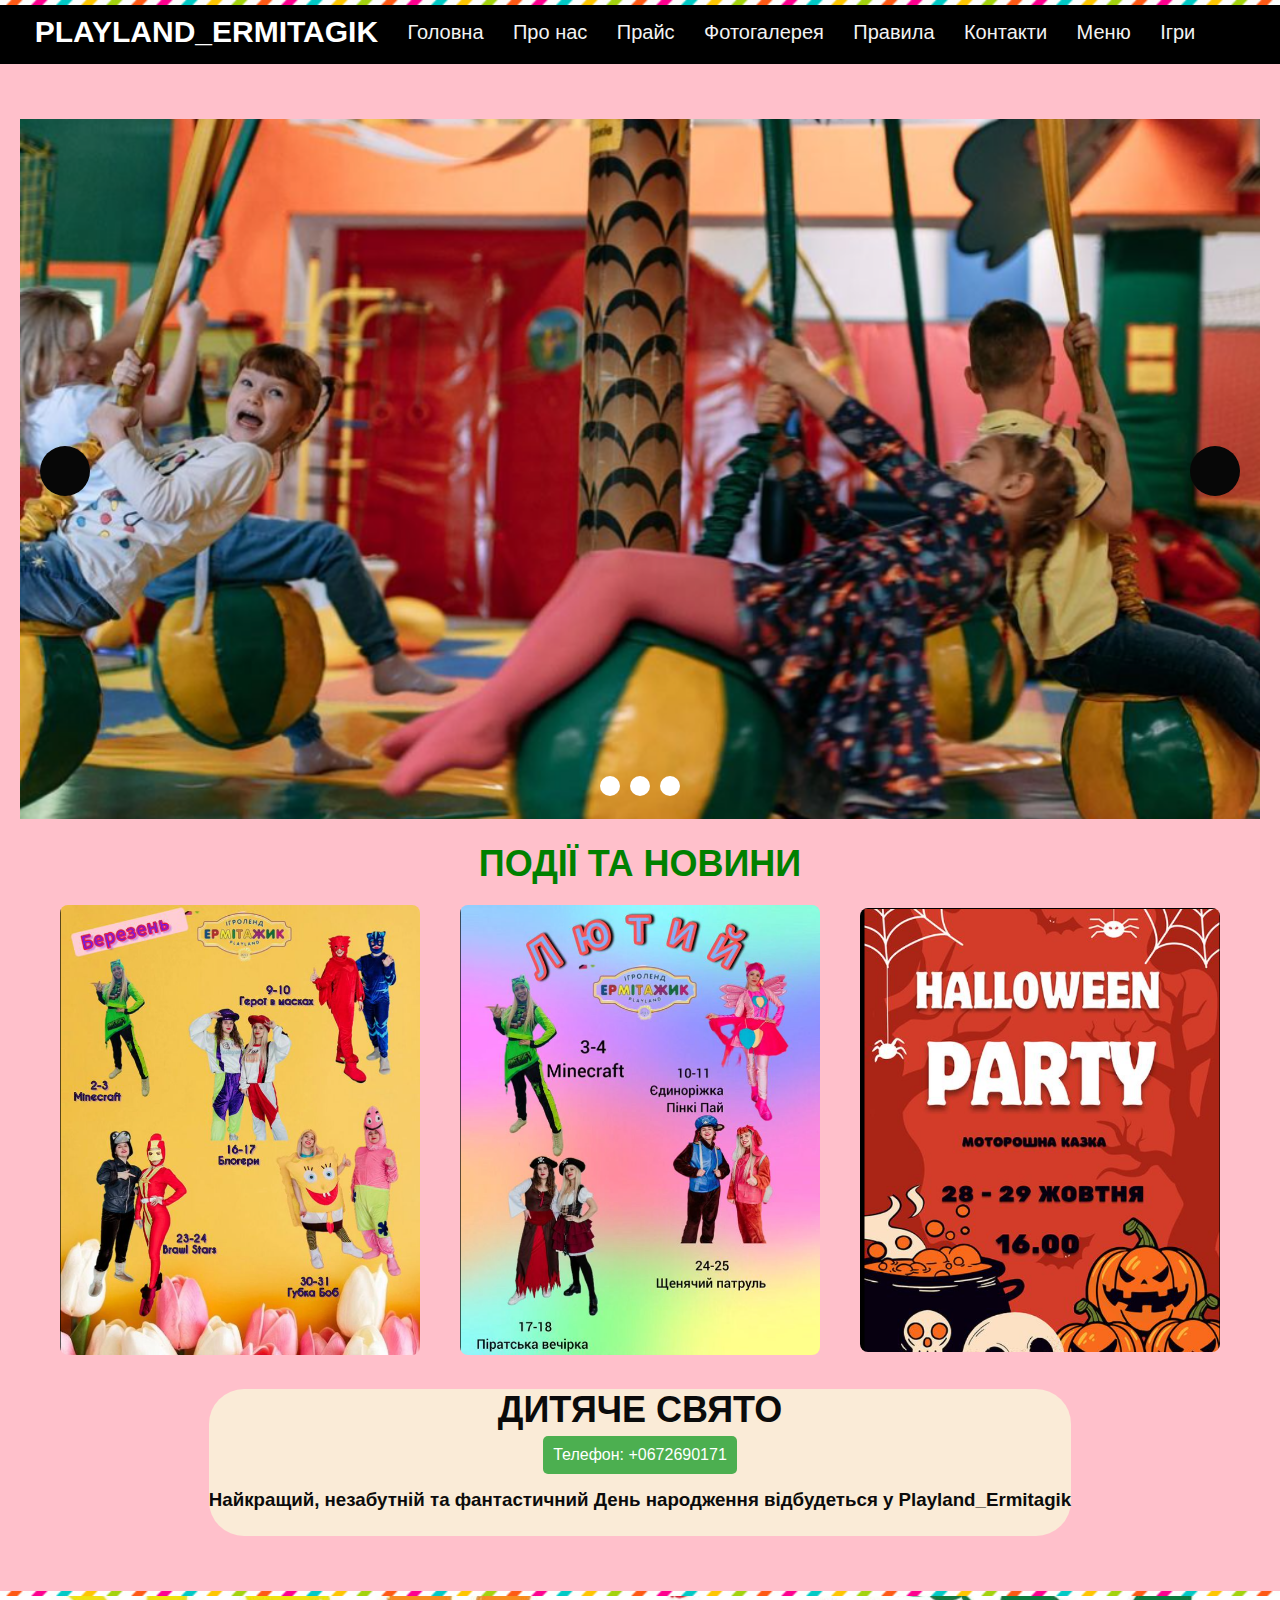
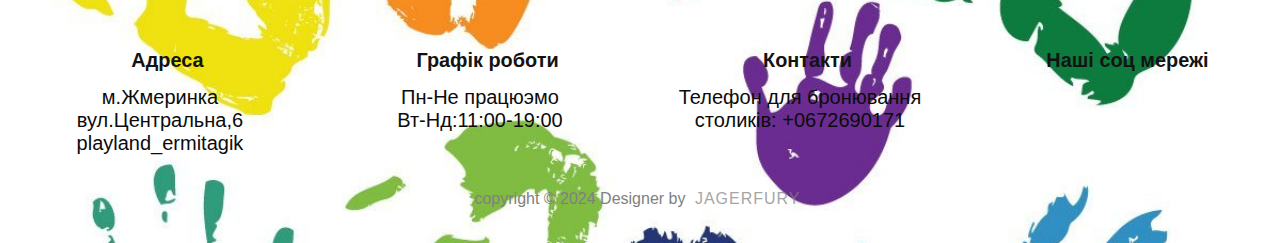
<file: index.html>
<!DOCTYPE html>
<html lang="en">

<head>
	<meta charset="UTF-8">
	<meta name="viewport" content="width=device-width, initial-scale=1.0">
	<title>Iгроленд_Ermitagik</title>
	<link rel="icon" href="jpg/icon.png">
	<script src="script.js"></script>
	<link rel="stylesheet" href="style.css">
	<link rel="stylesheet" href="https://cdnjs.cloudflare.com/ajax/libs/font-awesome/6.5.1/css/all.min.css"
		integrity="sha512-DTOQO9RWCH3ppGqcWaEA1BIZOC6xxalwEsw9c2QQeAIftl+Vegovlnee1c9QX4TctnWMn13TZye+giMm8e2LwA=="
		crossorigin="anonymous" referrerpolicy="no-referrer" />
</head>

<body>
	<header>
		<div class="header-top-bar"></div>
		<div class="all_header_menu">
			<div class="logo">
				<H1>Playland_Ermitagik</H1>
			</div>
			<div class="menu_header">
				<ul>
					<li><a href="index.html">Головна</a></li>
					<li><a href="Про нас.html">Про нас</a></li>
					<li><a href="Прайс.html">Прайс</a></li>
					<li><a href="Фотогалерея.html">Фотогалерея</a></li>
					<li><a href="Правила.html">Правила</a></li>
					<li><a href="Контакти.html">Контакти</a></li>
					<li><a href="https://ermitazh.choiceqr.com/online-menu">Меню</a></li>
					<li><a href="Game.html">Ігри</a></li>
				</ul>
			</div>
		</div>
	</header>
	<main>
		<div id="slider-container">
			<div id="viewport">
				<ul id="slidewrapper">
					<li class="slide">
						<img src="jpg/main1.png" alt="1" class="slide-img">
						<div class="slide-text">Ласкаво просимо вас до Playland_Ermitagik! <br>
							Новий день, нові враження та підкорення!
						</div>
					</li>
					<li class="slide">
						<img src="jpg/main2.png" alt="3" class="slide-img">
					</li>
					<li class="slide">
						<img src="jpg/main3.png" alt="4" class="slide-img">
					</li>
				</ul>
				<div id="prev-btn"></div>
				<div id="next-btn"></div>
				<ul id="nav-btns">
					<li class="slide-nav-btn"></li>
					<li class="slide-nav-btn"></li>
					<li class="slide-nav-btn"></li>
				</ul>
			</div>
		</div>
		<div class="news">
			<h1>Події та новини</h1>
			<div class="photo-news">
				<div class="news-block">
					<img src="jpg/n1.png" alt="Фото 1">
					</a>
				</div>
				<div class="news-block">
					<img src="jpg/n2.png" alt="Фото 2">
					</a>
				</div>
				<div class="news-block">
					<img src="jpg/n3.png" alt="Фото 3">
					</a>
				</div>
			</div>
		</div>
		<div class="happy">
			<h1>Дитяче свято</h1>
			<div class="button-container">
				<a href="tel:+1234567890" class="phone-button">Телефон: +0672690171</a>
				<h3>Найкращий, незабутній та фантастичний День народження відбудеться у Playland_Ermitagik</h3>
			</div>
	</main>
	</div>
	<footer>
		<div class="footer-top-bar"></div>
		<div class="footer-content">
			<div class="footer-section">
				<h3><i class="fa-solid fa-map-location-dot"></i>Адреса</h3>
				<p>м.Жмеринка</p>
				<p>вул.Центральна,6</p>
				<p>playland_ermitagik</p>
			</div>
			<div class="footer-section">
				<h3><i class="fa-solid fa-clock-rotate-left"></i>Графік роботи</h3>
				<p>Пн-Не працюэмо<br>Вт-Нд:11:00-19:00</p>
			</div>
			<div class="footer-section">
				<h3><i class="fa-solid fa-phone-volume"></i>Контакти </h3>
				<p>Телефон для бронювання столиків: +0672690171</p>
			</div>
			<div class="footer-section">
				<h3><i class="fa-brands fa-hubspot"></i>Наші соц мережі</h3>
				<a
					href="https://www.instagram.com/playland_ermitagik?utm_source=ig_web_button_share_sheet&igsh=ZDNlZDc0MzIxNw=="><i
						class="fa-brands fa-instagram"></i></a>
			</div>
		</div>
		<div class="footerbotom">
			<p>copyright © 2024 Designer by <span class="designer">JagerFury</span></p>
		</div>

	</footer>
	<script src="./jquery-3.7.1.min.js"></script>
	<script src="script.js"></script>
</body>

</html>
</file>
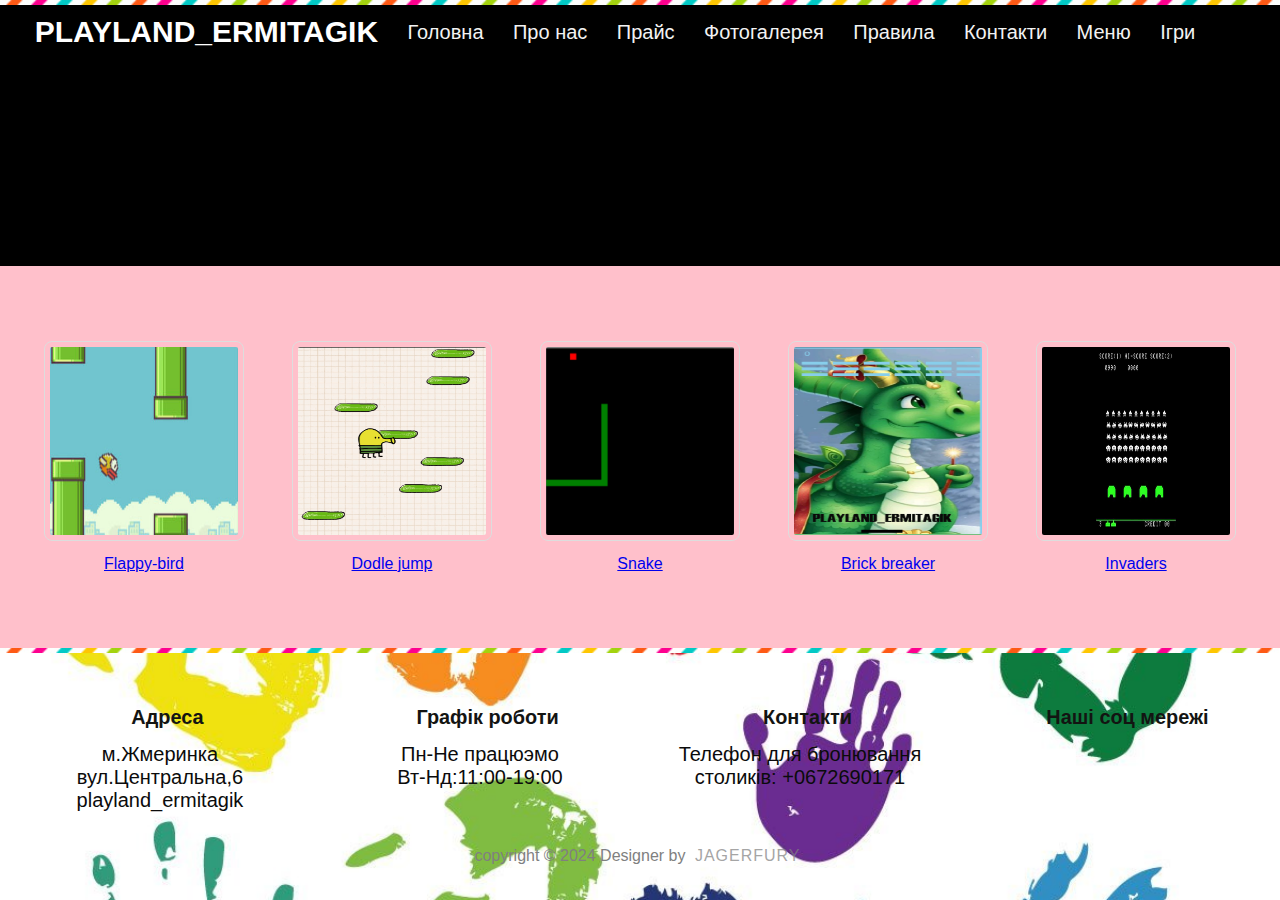
<file: Game.html>
<!DOCTYPE html>
<html lang="en">

<head>
	<meta charset="UTF-8">
	<meta name="viewport" content="width=device-width, initial-scale=1.0">
	<title>Iгроленд_Ermitagik</title>
	<link rel="icon" href="jpg/icon.png">
	<script src="script.js"></script>
	<link rel="stylesheet" href="style.css">
	<link rel="stylesheet" href="https://cdnjs.cloudflare.com/ajax/libs/font-awesome/6.5.1/css/all.min.css"
		integrity="sha512-DTOQO9RWCH3ppGqcWaEA1BIZOC6xxalwEsw9c2QQeAIftl+Vegovlnee1c9QX4TctnWMn13TZye+giMm8e2LwA=="
		crossorigin="anonymous" referrerpolicy="no-referrer" />
</head>

<body>
	<header>
		<div class="header-top-bar"></div>
		<div class="all_header_menu">
			<div class="logo">
				<H1>Playland_Ermitagik</H1>
			</div>
			<div class="menu_header">
				<ul>
					<li><a href="index.html">Головна</a></li>
					<li><a href="Про нас.html">Про нас</a></li>
					<li><a href="Прайс.html">Прайс</a></li>
					<li><a href="Фотогалерея.html">Фотогалерея</a></li>
					<li><a href="Правила.html">Правила</a></li>
					<li><a href="Контакти.html">Контакти</a></li>
					<li><a href="https://ermitazh.choiceqr.com/online-menu">Меню</a></li>
					<li><a href="Ігри.html">Ігри</a></li>
				</ul>
			</div>
		</div>
	</header>
	<main>
		<section class="game-block">
			<a href="game1.html">
				<img src="jpg/flappy.png" alt="flappy-bird">
				<p> Flappy-bird</p>
			</a>
		</section>
		<section class="game-block">
			<a href="game2.html">
				<img src="jpg/dudle.png" alt="dodle jump">
				<p> Dodle jump</p>
			</a>
		</section>
		<section class="game-block">
			<a href="game3.html">
				<img src="jpg/snake.png" alt="Snake">
				<p> Snake</p>
			</a>
		</section>
		<section class="game-block">
			<a href="game4.html">
				<img src="jpg/game4.png" alt="brick breaker">
				<p> Brick breaker</p>
			</a>
		</section>
		<section class="game-block">
			<a href="game5.html">
				<img src="jpg/game5.jpg" alt="Гра 5">
				<p>Invaders</p>
			</a>
		</section>
	</main>
	<footer>
		<div class="footer-top-bar"></div>
		<div class="footer-content">
			<div class="footer-section">
				<h3><i class="fa-solid fa-map-location-dot"></i>Адреса</h3>
				<p>м.Жмеринка</p>
				<p>вул.Центральна,6</p>
				<p>playland_ermitagik</p>
			</div>
			<div class="footer-section">
				<h3><i class="fa-solid fa-clock-rotate-left"></i>Графік роботи</h3>
				<p>Пн-Не працюэмо<br>Вт-Нд:11:00-19:00</p>
			</div>
			<div class="footer-section">
				<h3><i class="fa-solid fa-phone-volume"></i>Контакти </h3>
				<p>Телефон для бронювання столиків: +0672690171</p>
			</div>
			<div class="footer-section">
				<h3><i class="fa-brands fa-hubspot"></i>Наші соц мережі</h3>
				<a
					href="https://www.instagram.com/playland_ermitagik?utm_source=ig_web_button_share_sheet&igsh=ZDNlZDc0MzIxNw=="><i
						class="fa-brands fa-instagram"></i></a>
			</div>
		</div>
		<div class="footerbotom">
			<p>copyright © 2024 Designer by <span class="designer">JagerFury</span></p>
		</div>

	</footer>

	<script src="./jquery-3.7.1.min.js"></script>
	<script src="script.js"></script>

</body>

</html>
</file>
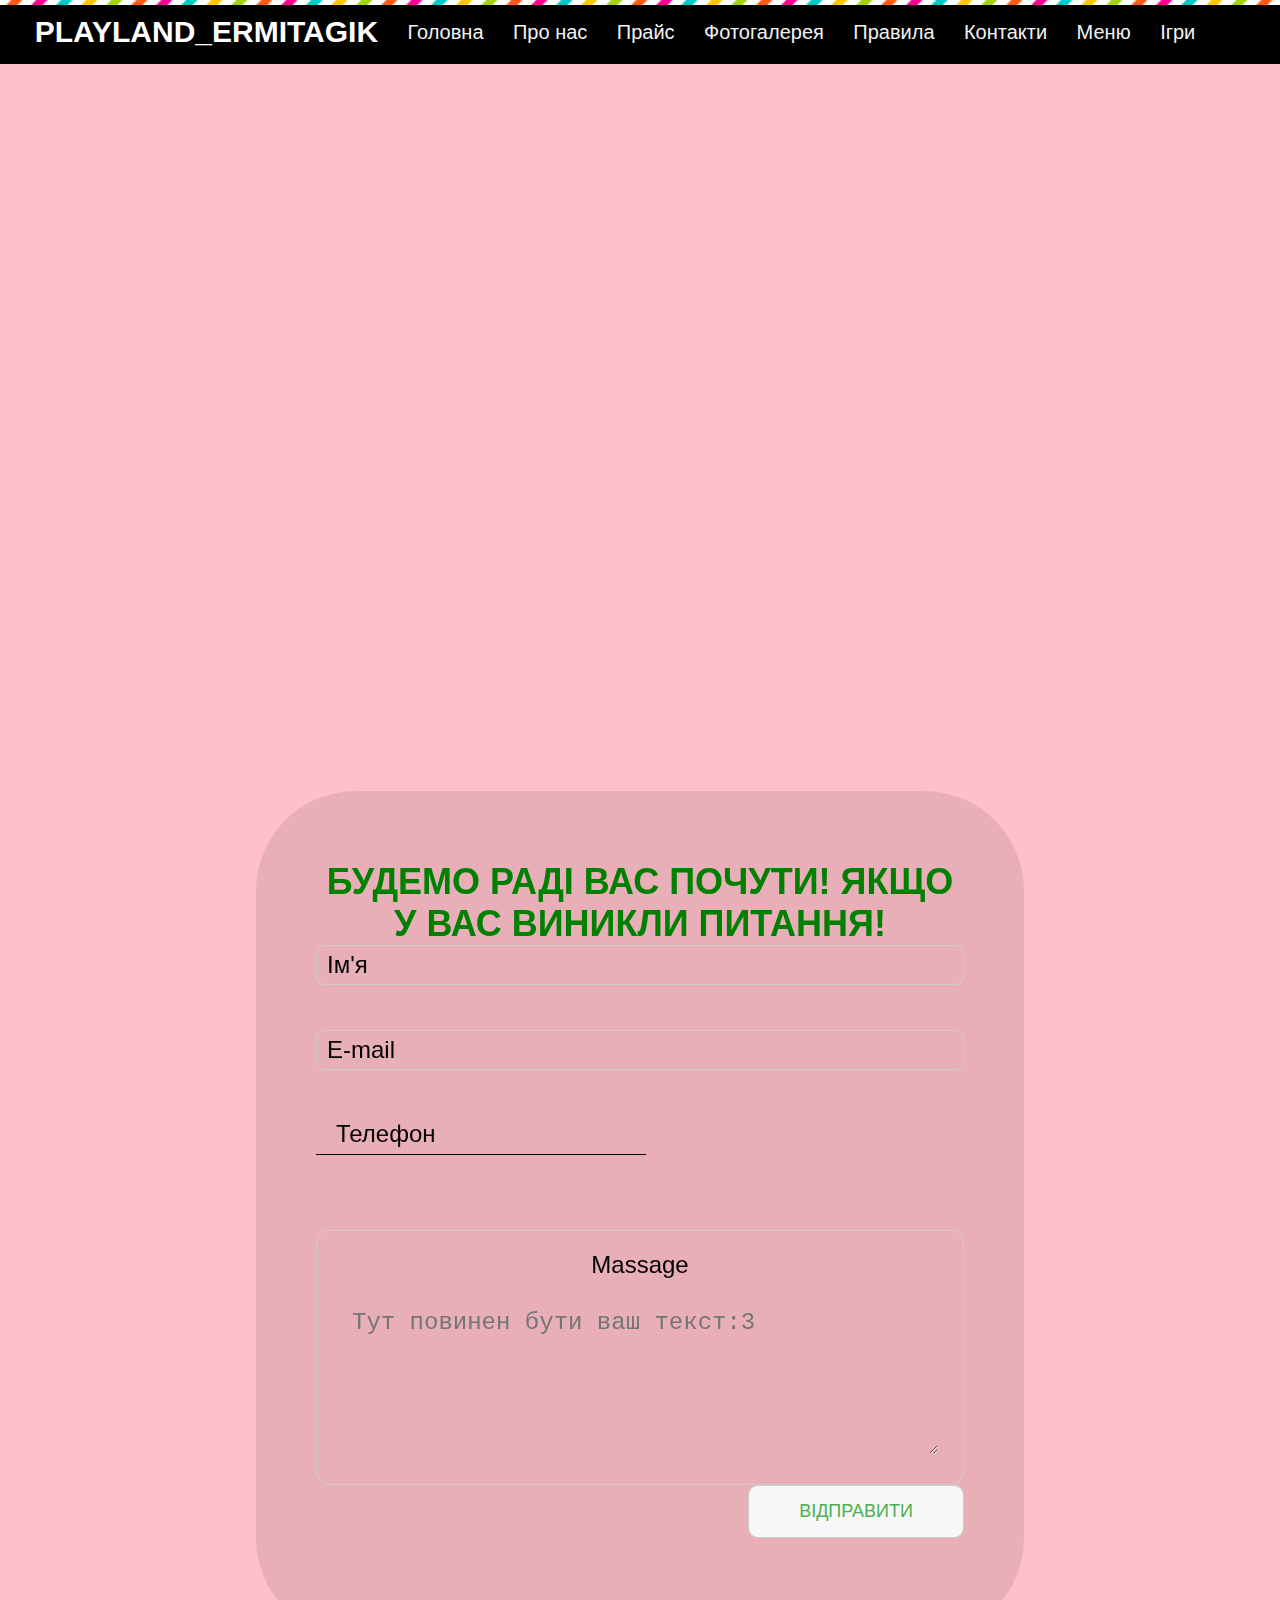
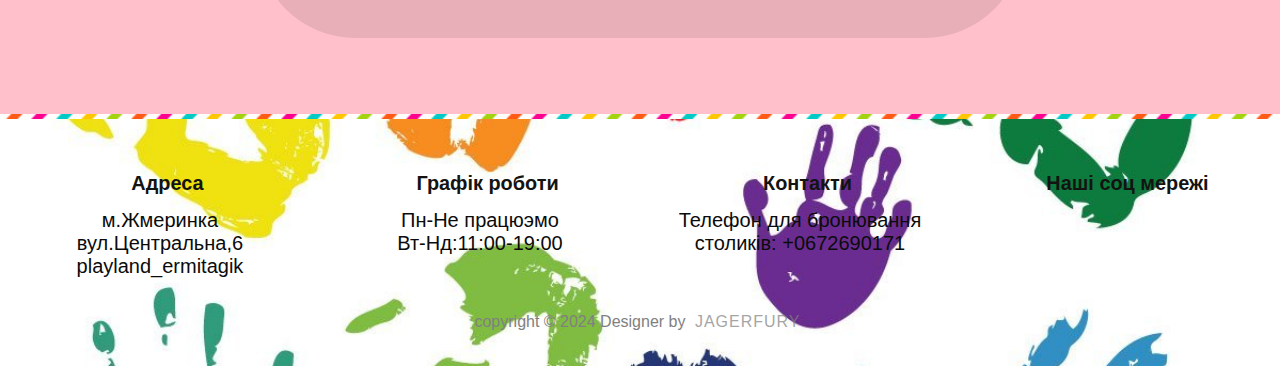
<file: Контакти.html>
<!DOCTYPE html>
<html lang="en">
<head>
	<meta charset="UTF-8">
	<meta name="viewport" content="width=device-width, initial-scale=1.0">
	<title>Iгроленд_Ermitagik</title>
	<link rel="icon" href="jpg/icon.png">
	<script src="script.js"></script>
	<link rel="stylesheet" href="style.css">
	<link rel="stylesheet" href="https://cdnjs.cloudflare.com/ajax/libs/font-awesome/6.5.1/css/all.min.css" integrity="sha512-DTOQO9RWCH3ppGqcWaEA1BIZOC6xxalwEsw9c2QQeAIftl+Vegovlnee1c9QX4TctnWMn13TZye+giMm8e2LwA==" crossorigin="anonymous" referrerpolicy="no-referrer" />
</head>
<body>
	<header>
		<div class="header-top-bar"></div>
		<div class="all_header_menu">
			<div class="logo">
				<H1>Playland_Ermitagik</H1>
			</div>
			<div class="menu_header">
				<ul>
					<li><a href="index.html">Головна</a></li>
					<li><a href="Про нас.html">Про нас</a></li>
					<li><a href="Прайс.html">Прайс</a></li>
					<li><a href="Фотогалерея.html">Фотогалерея</a></li>
					<li><a href="Правила.html">Правила</a></li>
					<li><a href="Контакти.html">Контакти</a></li>
					<li><a href="https://ermitazh.choiceqr.com/online-menu">Меню</a></li>
					<li><a href="Ігри.html">Ігри</a></li>
				</ul>
			</div>
		</div>
	</header>
	<main class="contact"></main>
	<div class="maps">
	<iframe src="https://www.google.com/maps/embed?pb=!1m18!1m12!1m3!1d1307.835729565679!2d28.11432387118866!3d49.03585534303168!2m3!1f0!2f0!3f0!3m2!1i1024!2i768!4f13.1!3m3!1m2!1s0x4732a29767255a65%3A0x9e08a7fba3811fbe!2z0JrQvtC90YbQtdGA0YIg0YXQvtC70Lsg0JXRgNC80ZbRgtCw0LY!5e0!3m2!1suk!2sua!4v1709863563539!5m2!1suk!2sua" width="600" height="450" style="border:0;" allowfullscreen="" loading="lazy" referrerpolicy="no-referrer-when-downgrade"></iframe>
	</div>
	<div class="container_cont">
		<div class="form">
			<h1>Будемо раді вас почути! Якщо у вас виникли питання!</h1>
				<div class="data_block">
					<input type="text" class="name" placeholder="Ім'я">
					<input type="text" class="mail" placeholder="E-mail">
					<input type="text" class="phome" placeholder="Телефон">
				</div>
				<div class="text_area">
					<p class="massage">Massage</p>
					<textarea rows="5" placeholder="Тут повинен бути ваш текст:3"></textarea>
				</div>
				<div class="send">
					<button>Відправити</button>
				</div>
		</div>
	</div>
</main>
	<footer>
		<div class="footer-top-bar"></div>
		<div class="footer-content">
			<div class="footer-section">
				<h3><i class="fa-solid fa-map-location-dot"></i>Адреса</h3>
				<p>м.Жмеринка</p>
				<p>вул.Центральна,6</p>
				<p>playland_ermitagik</p>
			</div>
			<div class="footer-section">
				<h3><i class="fa-solid fa-clock-rotate-left"></i>Графік роботи</h3>
				<p>Пн-Не працюэмо<br>Вт-Нд:11:00-19:00</p>
			</div>
			<div class="footer-section">
				<h3><i class="fa-solid fa-phone-volume"></i>Контакти </h3>
				<p>Телефон для бронювання столиків: +0672690171</p>
			</div>
			<div class="footer-section">
				<h3><i class="fa-brands fa-hubspot"></i>Наші соц мережі</h3>
							<a href="https://www.instagram.com/playland_ermitagik?utm_source=ig_web_button_share_sheet&igsh=ZDNlZDc0MzIxNw=="><i class="fa-brands fa-instagram"></i></a>
			</div>
		</div>
		<div class="footerbotom">
			<p>copyright © 2024 Designer by <span class="designer" >JagerFury</span></p>
		</div>

	</footer>
</body>
</html>
</file>
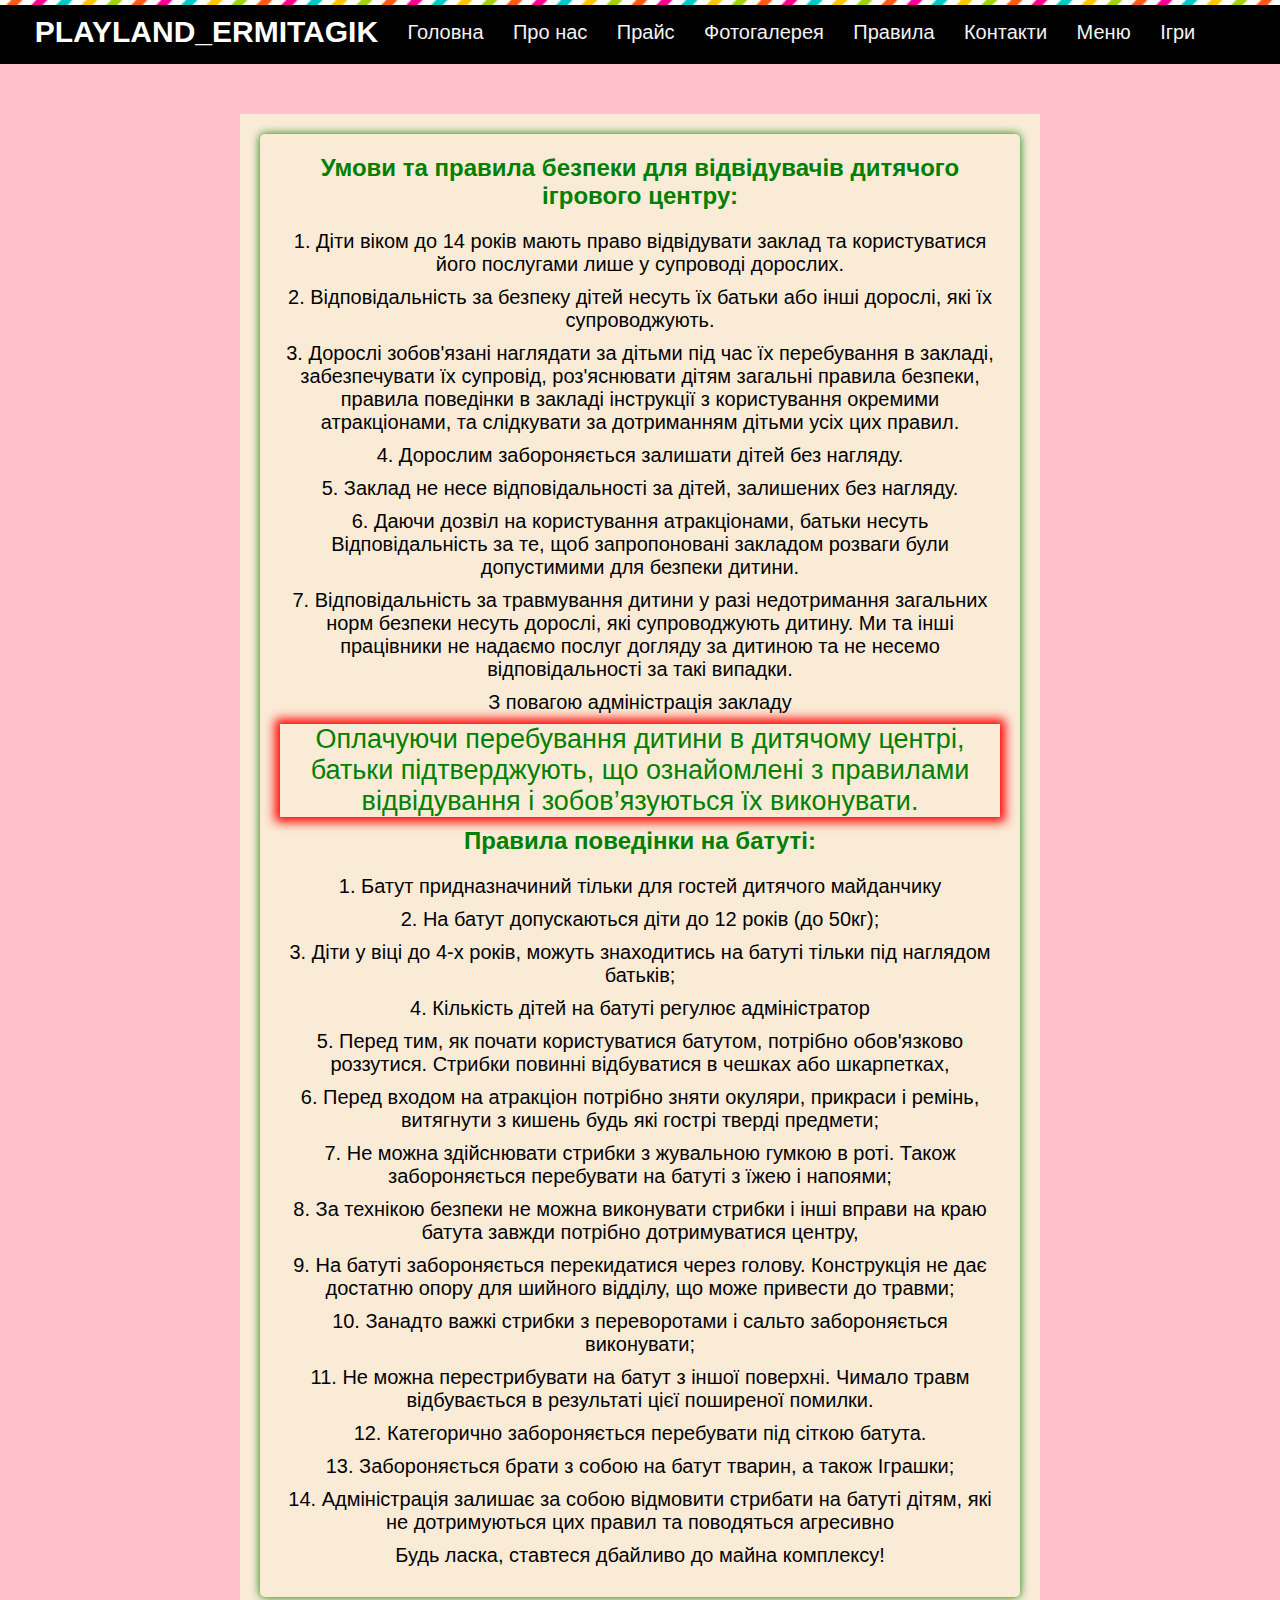
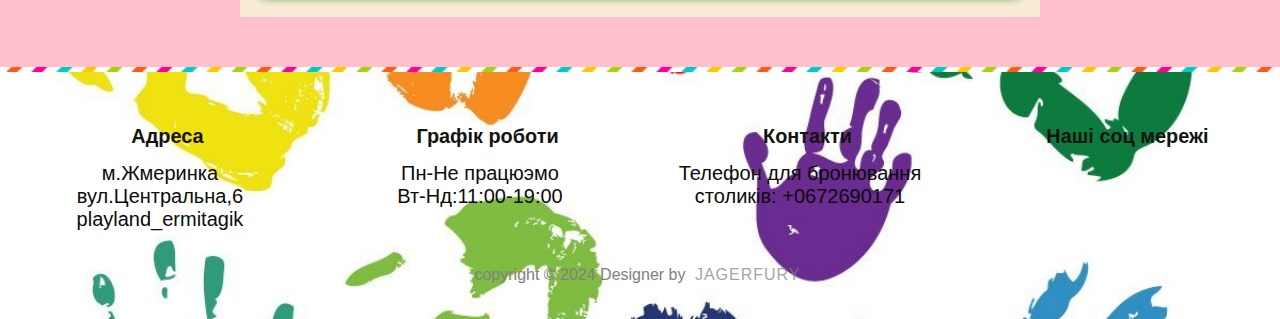
<file: Правила.html>
<!DOCTYPE html>
<html lang="en">
<head>
	<meta charset="UTF-8">
	<meta name="viewport" content="width=device-width, initial-scale=1.0">
	<title>Iгроленд_Ermitagik</title>
	<link rel="icon" href="jpg/icon.png">
	<script src="script.js"></script>
	<link rel="stylesheet" href="style.css">
	<link rel="stylesheet" href="https://cdnjs.cloudflare.com/ajax/libs/font-awesome/6.5.1/css/all.min.css" integrity="sha512-DTOQO9RWCH3ppGqcWaEA1BIZOC6xxalwEsw9c2QQeAIftl+Vegovlnee1c9QX4TctnWMn13TZye+giMm8e2LwA==" crossorigin="anonymous" referrerpolicy="no-referrer" />
</head>
<body>
	<header>
		<div class="header-top-bar"></div>
		<div class="all_header_menu">
			<div class="logo">
				<H1>Playland_Ermitagik</H1>
			</div>
			<div class="menu_header">
				<ul>
					<li><a href="index.html">Головна</a></li>
					<li><a href="Про нас.html">Про нас</a></li>
					<li><a href="Прайс.html">Прайс</a></li>
					<li><a href="Фотогалерея.html">Фотогалерея</a></li>
					<li><a href="Правила.html">Правила</a></li>
					<li><a href="Контакти.html">Контакти</a></li>
					<li><a href="https://ermitazh.choiceqr.com/online-menu">Меню</a></li>
					<li><a href="Ігри.html">Ігри</a></li>
				</ul>
			</div>
		</div>
	</header>
	<main class="rules">
		<div class="rules-container">
			<h2>Умови та правила безпеки для відвідувачів дитячого ігрового центру:</h2>
			<ul>1. Діти віком до 14 років мають право відвідувати заклад та користуватися його послугами лише у супроводі дорослих.</ul>
			<ul>2. Відповідальність за безпеку дітей несуть їх батьки або інші дорослі, які їх супроводжують.
			</ul>
			<ul>3. Дорослі зобов'язані наглядати за дітьми під час їх перебування в закладі, забезпечувати їх супровід, роз'яснювати дітям загальні правила безпеки, правила поведінки в закладі інструкції з користування окремими атракціонами, та слідкувати за дотриманням дітьми усіх цих правил.
			</ul>
			<ul>4. Дорослим забороняється залишати дітей без нагляду.
			</ul>
			<ul>5. Заклад не несе відповідальності за дітей, залишених без нагляду.
			</ul>
			<ul>6. Даючи дозвіл на користування атракціонами, батьки несуть Відповідальність за те, щоб запропоновані закладом розваги були допустимими для безпеки дитини.
			</ul>
			<ul>7. Відповідальність за травмування дитини у разі недотримання загальних норм безпеки несуть дорослі, які супроводжують дитину. Ми та інші працівники не надаємо послуг догляду за дитиною та не несемо відповідальності за такі випадки.
			</ul>
			<ul>З повагою адміністрація закладу</ul>
			<p>Оплачуючи перебування дитини в дитячому центрі, батьки підтверджують, що ознайомлені з правилами відвідування і зобов’язуються їх виконувати.</p>
			<h2>Правила поведінки на батуті:</h2>
			<ul>1. Батут придназначиний тільки для гостей дитячого майданчику</ul>
			<ul>2. На батут допускаються діти до 12 років (до 50кг);
			</ul>
			<ul>3. Діти у віці до 4-х років, можуть знаходитись на батуті тільки під наглядом батьків;
			</ul>
			<ul>4. Кількість дітей на батуті регулює адміністратор
			</ul>
			<ul>5. Перед тим, як почати користуватися батутом, потрібно обов'язково роззутися. Стрибки повинні відбуватися в чешках або шкарпетках,
			</ul>
			<ul>6. Перед входом на атракціон потрібно зняти окуляри, прикраси і ремінь, витягнути з кишень будь які гострі тверді предмети;
			</ul>
			<ul>7. Не можна здійснювати стрибки з жувальною гумкою в роті. Також забороняється перебувати на батуті з їжею і напоями;
			</ul>
			<ul>8. За технікою безпеки не можна виконувати стрибки і інші вправи на краю батута завжди потрібно дотримуватися центру,
			</ul>
			<ul>9. На батуті забороняється перекидатися через голову. Конструкція не дає достатню опору для шийного відділу, що може привести до травми;</ul>
			<ul>10. Занадто важкі стрибки з переворотами і сальто забороняється виконувати;
			</ul>
			<ul>11. Не можна перестрибувати на батут з іншої поверхні. Чимало травм відбувається в результаті цієї поширеної помилки.</ul>
			<ul>12. Категорично забороняється перебувати під сіткою батута.
			</ul>
			<ul>13. Забороняється брати з собою на батут тварин, а також Іграшки;</ul>
			<ul>14. Адміністрація залишає за собою відмовити стрибати на батуті дітям, які не дотримуються цих правил та поводяться агресивно
			</ul>
			<ul>Будь ласка, ставтеся дбайливо до майна комплексу!</ul>
		</div>
	</main>
	<footer>
		<div class="footer-top-bar"></div>
		<div class="footer-content">
			<div class="footer-section">
				<h3><i class="fa-solid fa-map-location-dot"></i>Адреса</h3>
				<p>м.Жмеринка</p>
				<p>вул.Центральна,6</p>
				<p>playland_ermitagik</p>
			</div>
			<div class="footer-section">
				<h3><i class="fa-solid fa-clock-rotate-left"></i>Графік роботи</h3>
				<p>Пн-Не працюэмо<br>Вт-Нд:11:00-19:00</p>
			</div>
			<div class="footer-section">
				<h3><i class="fa-solid fa-phone-volume"></i>Контакти </h3>
				<p>Телефон для бронювання столиків: +0672690171</p>
			</div>
			<div class="footer-section">
				<h3><i class="fa-brands fa-hubspot"></i>Наші соц мережі</h3>
							<a href="https://www.instagram.com/playland_ermitagik?utm_source=ig_web_button_share_sheet&igsh=ZDNlZDc0MzIxNw=="><i class="fa-brands fa-instagram"></i></a>
			</div>
		</div>
		<div class="footerbotom">
			<p>copyright © 2024 Designer by <span class="designer" >JagerFury</span></p>
		</div>

	</footer>
</body>
</html>
</file>
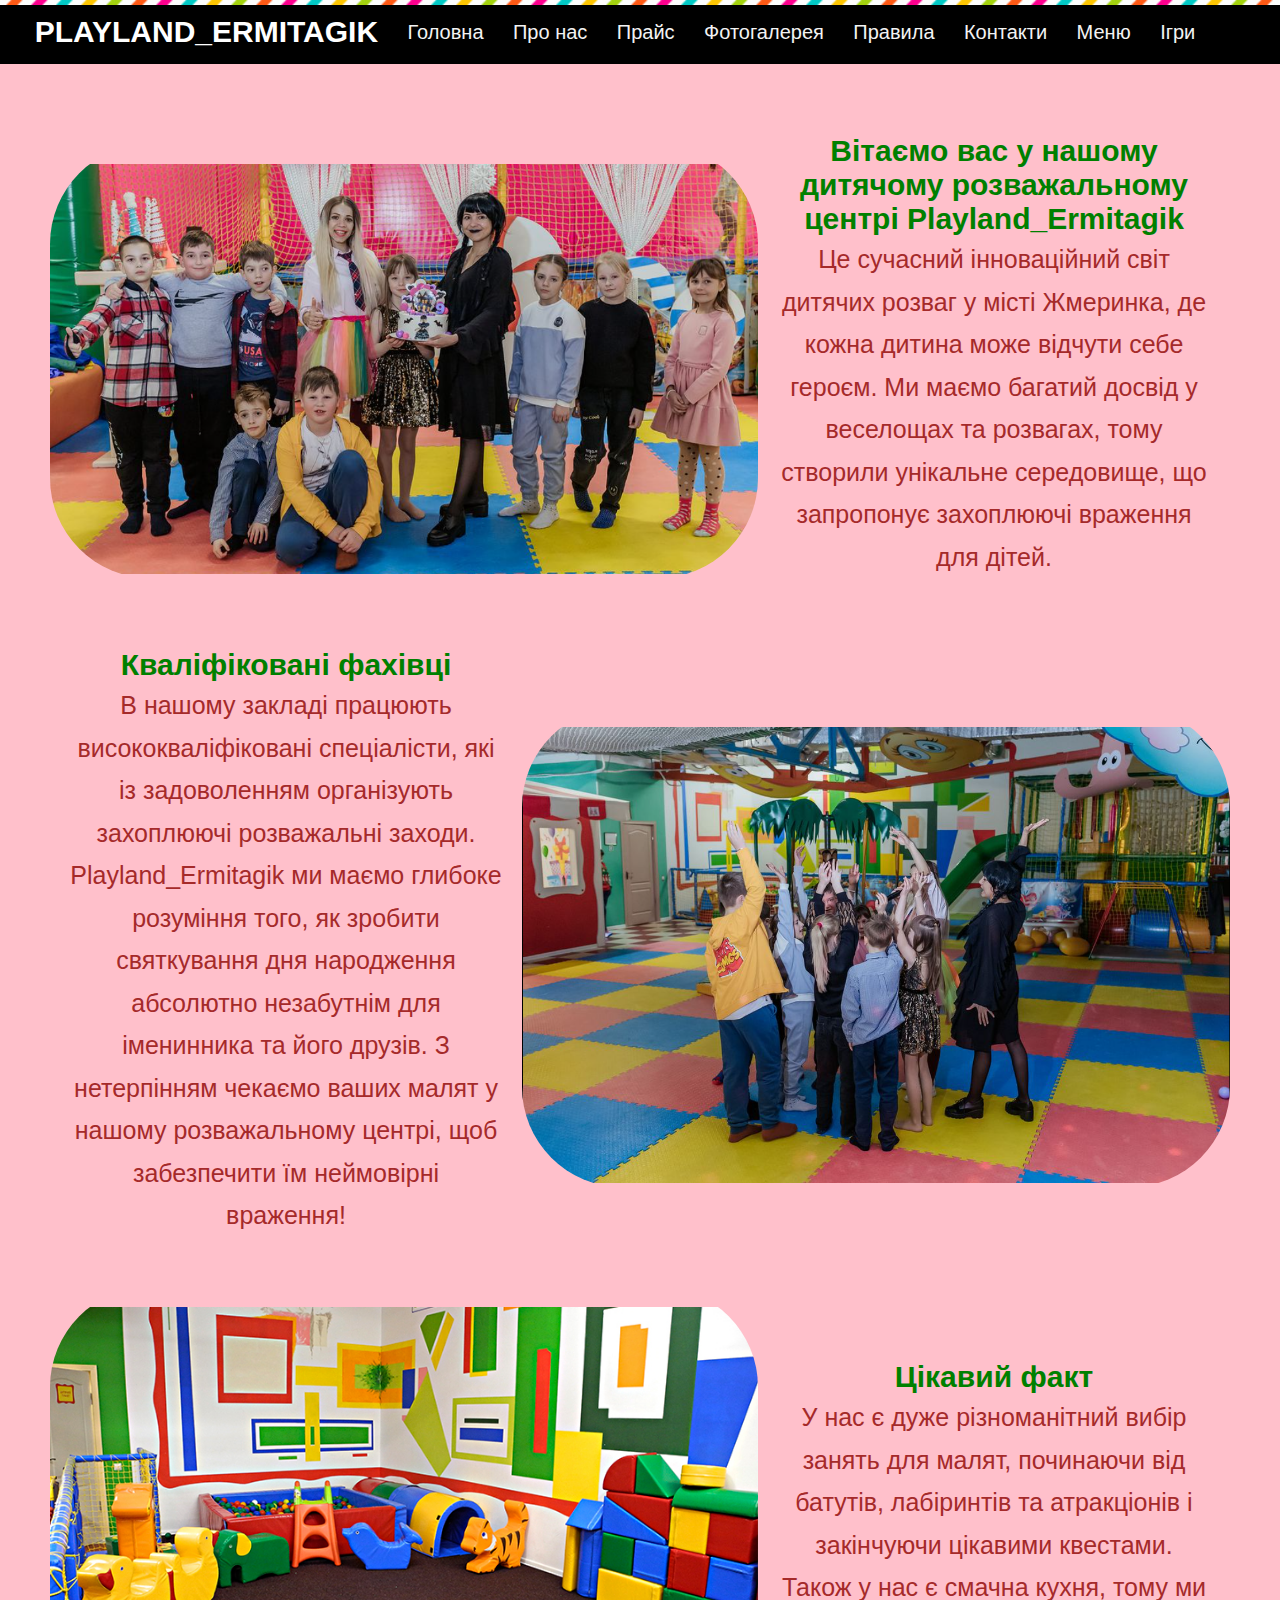
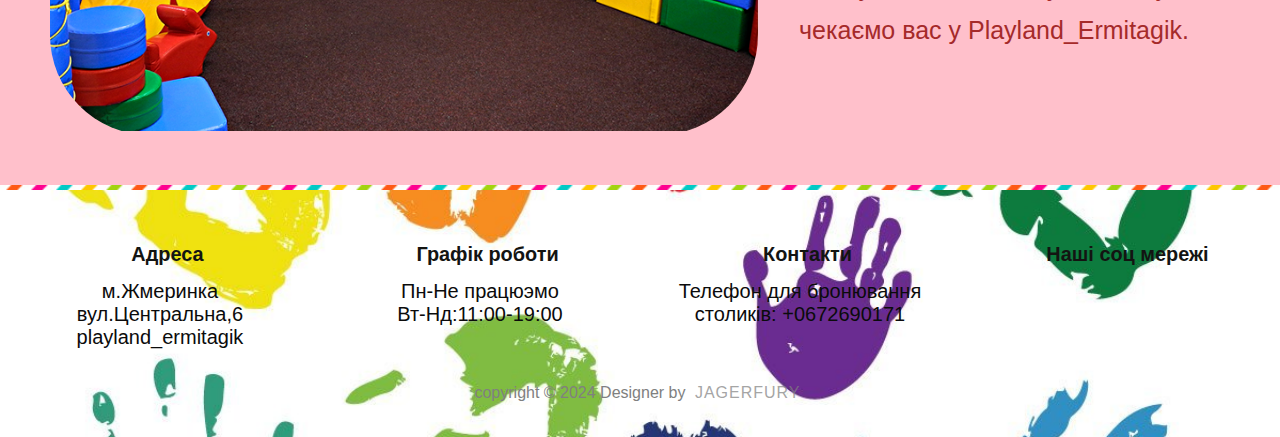
<file: Про нас.html>
<!DOCTYPE html>
<html lang="en">
<head>
    <meta charset="UTF-8">
    <meta name="viewport" content="width=device-width, initial-scale=1.0">
    <title>Про нас - Playland_Ermitagik</title>
		<link rel="icon" href="jpg/icon.png">
    <link rel="stylesheet" href="style.css">
    <link rel="stylesheet" href="https://cdnjs.cloudflare.com/ajax/libs/font-awesome/6.5.1/css/all.min.css" integrity="sha512-DTOQO9RWCH3ppGqcWaEA1BIZOC6xxalwEsw9c2QQeAIftl+Vegovlnee1c9QX4TctnWMn13TZye+giMm8e2LwA==" crossorigin="anonymous" referrerpolicy="no-referrer" />
	</head>
<body>
	<header>
		<div class="header-top-bar"></div>
		<div class="all_header_menu">
			<div class="logo">
				<H1>Playland_Ermitagik</H1>
			</div>
			<div class="menu_header">
				<ul>
					<li><a href="index.html">Головна</a></li>
					<li><a href="Про нас.html">Про нас</a></li>
					<li><a href="Прайс.html">Прайс</a></li>
					<li><a href="Фотогалерея.html">Фотогалерея</a></li>
					<li><a href="Правила.html">Правила</a></li>
					<li><a href="Контакти.html">Контакти</a></li>
					<li><a href="https://ermitazh.choiceqr.com/online-menu">Меню</a></li>
					<li><a href="Ігри.html">Ігри</a></li>
				</ul>
			</div>
		</div>
	</header>
	<main class="main_about">
    <div class="container">
        <div class="photo_about">
            <img src="jpg/about1.jpg" alt="Photo 1">
        </div>
        <div class="text">
            <h2>Вітаємо вас у нашому дитячому розважальному центрі Playland_Ermitagik</h2>
            <p>Це сучасний інноваційний світ дитячих розваг у місті Жмеринка, де кожна дитина може відчути себе героєм.
                Ми маємо багатий досвід у веселощах та розвагах, тому створили унікальне середовище, що запропонує захоплюючі
                враження для дітей.
            </p>
        </div>
    </div>

    <div class="container">
        <div class="text">
            <h2>Кваліфіковані фахівці</h2>
            <p>В нашому закладі працюють висококваліфіковані спеціалісти, які із задоволенням організують захоплюючі
                розважальні заходи. Playland_Ermitagik ми маємо глибоке розуміння того, як зробити святкування
                дня народження абсолютно незабутнім для іменинника та його друзів.
                З нетерпінням чекаємо ваших малят у нашому розважальному центрі, щоб забезпечити їм неймовірні враження!
            </p>
        </div>
        <div class="photo_about">
            <img src="jpg/about3.jpg" alt="Photo 2">
        </div>
    </div>

    <div class="container">
        <div class="photo_about">
            <img src="jpg/about2.jpg" alt="Photo 3">
        </div>
        <div class="text">
            <h2>Цікавий факт</h2>
            <p>У нас є дуже різноманітний вибір занять для малят, починаючи від батутів, лабіринтів та атракціонів
                і закінчуючи цікавими квестами. Також у нас є смачна кухня, тому ми чекаємо вас у Playland_Ermitagik.
            </p>
        </div>
    </div>
</main>

	<footer>
		<div class="footer-top-bar"></div>
		<div class="footer-content">
			<div class="footer-section">
				<h3><i class="fa-solid fa-map-location-dot"></i>Адреса</h3>
				<p>м.Жмеринка</p>
				<p>вул.Центральна,6</p>
				<p>playland_ermitagik</p>
			</div>
			<div class="footer-section">
				<h3><i class="fa-solid fa-clock-rotate-left"></i>Графік роботи</h3>
				<p>Пн-Не працюэмо<br>Вт-Нд:11:00-19:00</p>
			</div>
			<div class="footer-section">
				<h3><i class="fa-solid fa-phone-volume"></i>Контакти </h3>
				<p>Телефон для бронювання столиків: +0672690171</p>
			</div>
			<div class="footer-section">
				<h3><i class="fa-brands fa-hubspot"></i>Наші соц мережі</h3>
							<a href="https://www.instagram.com/playland_ermitagik?utm_source=ig_web_button_share_sheet&igsh=ZDNlZDc0MzIxNw=="><i class="fa-brands fa-instagram"></i></a>
			</div>
		</div>
		<div class="footerbotom">
			<p>copyright © 2024 Designer by <span class="designer" >JagerFury</span></p>
			</div>
	</footer>
</body>
</html>
</file>
<file: style.css>
@media only screen and (max-width: 360px) {

	.all_header_menu {
		flex-direction: column;
		align-items: center;
	}

	.logo,
	.menu_header {
		margin: 10px 0;
	}

	.menu_header {
		display: none;
	}

	.menu_header ul {
		display: flex;
		flex-direction: column;
		align-items: center;
		width: 100%;
	}

	.menu_header li {
		margin: 10px 0;
	}

	.menu_header a {
		font-size: 18px;
		text-decoration: none; 
		color: inherit; 
	}

	.menu_header a:hover {
		text-decoration: underline;
		color: orangered;
		transition: color 0.3s ease, font-size 0.3s ease;
	}

	.container {
		flex-direction: column;
		align-items: center;
	}

	.photo_about,
	.text {
		width: 80%;
		text-align: center;
	}

	.photo_about {
		order: 1;
		flex: 0 0 80%;
		overflow: hidden;
		position: relative;
		border-radius: 0; 
		margin-bottom: 20px; 
	}

	.text {
		margin-top: 20px;
	}

	.text p {
		margin-bottom: 10px;
		font-size: 14px; 
	}

	.container:nth-child(even) {
		order: -1;
	}
}

input,
textarea {
  margin-bottom: 10px; 
}

button {
  padding: 15px 20px;
}

.name,
.mail,
.phone,
.text_area,
textarea,
button {
  border: 1px solid #ccc; 
  border-radius: 8px; 
  padding: 10px; 
}

* {
	margin: 0;
	padding: 0;
	box-sizing: border-box;
}

body {
	font-family: 'Franklin Gothic Medium', 'Arial Narrow', Arial, sans-serif;
	color: white;
	display: grid;
	grid-template-rows: 1fr auto;
	min-height: 100vh;
	background-color: pink;
}

header {
	display: flex;
	justify-content: center;
	padding: 15px;
	background-color: rgb(0, 0, 0)
}

.logo,
.menu_header {
	display: inline-block;
	vertical-align: middle;
	margin-right: 25px;
}

.menu_header li {
	display: inline-block;
	vertical-align: middle;
	margin-right: 25px;
}

.menu_header a {
	font-family: Arial, Helvetica, sans-serif;
	font-size: 20px;
	color: rgb(243, 243, 243);
	vertical-align: middle;
	text-decoration: none;
}

.menu_header a:hover {
	color: orangered;
}

.logo h1 {
	font-size: 30px;
	font-family: Arial, Helvetica, sans-serif;
	vertical-align: middle;
	color: white
}

.header-top-bar {
	position: absolute;
	left: 0;
	right: 0;
	top: 0;
	height: 5px;
	background-image: url("jpg/rainbowstripe.jpg");
	background-size: contain;
	width: 100%;
}

/* Головна */

.slide-text {
	font-size: 50px;
	position: absolute;
	top: 50%;
	left: 50%;
	transform: translate(-50%, -50%);
	text-align: center;
	color: #fafafa;
	width: 100%;
	margin: 0 auto;
	opacity: 0;
	animation: fadeIn 2s ease-out forwards;
}

@keyframes fadeIn {
	from {
		opacity: 0;
		transform: translate(-50%, -100%) scale(0.8);
	}

	to {
		opacity: 1;
		transform: translate(-50%, -50%) scale(1);
	}
}

#block-for-slider {
	width: 80%;
	margin: 0 auto;
	margin-top: 100px;
}

#viewport {
	width: 100%;
	position: relative;
	overflow: hidden;
	-webkit-user-select: none;
	-moz-user-select: none;
	-ms-user-select: none;
	-o-user-select: none;
	user-select: none;
	text-align: center;
}

#slidewrapper {
	position: relative;
	width: calc(100% * 3);
	-webkit-transition: 1s;
	-o-transition: 1s;
	transition: 1s;
	-webkit-transition-timing-function: cubic-bezier(.67, .01, .23, 1);
	-o-transition-timing-function: cubic-bezier(.67, .01, .23, 1);
	transition-timing-function: cubic-bezier(.67, .01, .23, 1);
}

#slidewrapper,
#slidewrapper ul,
#slidewrapper li {
	margin: 0;
	padding: 0;
}

.slide {
	width: calc(100%/3);
	list-style: none;
	display: inline;
	float: left;
	position: relative;
}

.slide-img {
	width: 100%;
	height: 700px;
	object-fit: cover;
}

#prev-btn,
#next-btn {
	position: absolute;
	width: 50px;
	height: 50px;
	background-color: #070707;
	border-radius: 50%;
	top: calc(50% - 25px);
}

#prev-btn:hover,
#next-btn:hover {
	cursor: pointer;
}

#prev-btn {
	left: 20px;
}

#next-btn {
	right: 20px;
}

#nav-btns {
	position: absolute;
	width: 100%;
	bottom: 20px;
	padding: 0;
	margin: 0;
	text-align: center;
}

.slide-nav-btn {
	position: relative;
	display: inline-block;
	list-style: none;
	width: 20px;
	height: 20px;
	background-color: #ffffff;
	border-radius: 50%;
	margin: 3px;
}

.slide-nav-btn:hover {
	cursor: pointer;
}

.news h1 {
	color: green;
	text-align: center;
	margin-bottom: 10px;
}

.news {
	text-align: center;
	padding: 20px;
}

.photo-news {
	display: flex;
	justify-content: space-around;
	align-items: center;
	flex-wrap: wrap;
}

.news-block {
	width: 30%;
	margin: 10px;
	text-align: center;
	overflow: hidden;
}

.news-block img {
	width: 100%;
	border-radius: 8px;
	transition: transform 0.3s ease;
}

.news-block p {
	margin-top: 10px;
	color: #555;
}

.news-block:hover img {
	transform: scale(1.1);/
}

.happy {
	background-color: antiquewhite;
	border-radius: 35px;
}

.happy h1 {
	color: #0b0b0b;
	text-align: center;
}

.happy h3 {
	color: #0b0b0b;
	margin-top: 15px;
}

.phone-button {
	display: inline-block;
	padding: 10px 10px;
	background-color: #4caf50;
	color: #fff;
	text-decoration: none;
	border-radius: 5px;
	margin-top: 5px;
}

.button-container {
	text-align: center;
	margin-bottom: 25px;
}

/* Про нас */

.main_about {
  margin: 20px;
  padding: 20px;
}

.container {
  display: flex;
  justify-content: space-between;
  align-items: center;
  padding: 10px;
}

.photo_about {
  flex: 1;
  overflow: hidden;
  position: relative;
  border-radius: 100px;
}

.photo_about img {
  width: 100%;
  height: 100%;
  object-fit: cover;
  margin-top: 20px;
}

.text {
  flex: 0 0 40%;
  padding: 20px;
  box-sizing: border-box;
}

.text h2 {
  margin-bottom: 2px;
  color: green;
  font-size: 30px;
}

.text p {
  color: brown;
  margin-bottom: 10px;
  font-size: 25px;
  line-height: 1.7;
}

.container:first-child {
  margin-bottom: 0;
}

/* Прайс */

.price-section h2 {
	font-size: 2em;
	color: green;
	text-align: center;
	margin-bottom: 20px;
	margin-top: 20px;
}

.gallery-section h2 {
	color: green;
}

.price-item {
	border: 1px solid #0b0b0b;
	padding: 15px;
	margin-bottom: 20px;
}

.price-item h3 {
	font-size: 1.5em;
	color: green;
}

.price-item p {
	font-size: 20px;
	color: #0a0a0a;
	margin-top: 10px;
}

.price-item ul {
	list-style: none;
	padding: 0;
}

.price-item li {
	font-size: 25px;
	color: #070707;
	margin-bottom: 5px;
}

.price-section {
	max-width: 800px;
	margin: 0 auto;
}


.gallery-section {
	text-align: center;
}

.costume-gallery img {
	width: 200px;
	height: 200px;
	object-fit: cover;
	margin: 5px;
	border: 1px solid #070707;
	border-radius: 5px;
	transition: transform 0.3s ease-in-out;
}

.costume-gallery img:hover {
	transform: scale(1.1);
}

/* Фотогалерея */

h1 {
	font-size: 36px;
	text-align: center;
	color: green;
	text-transform: uppercase;
}

.cont_ph {
	margin: 10px 50px;
}

.cont_ph img {
	width: 350px;
	height: 350px;
	object-fit: cover;
	padding: 10px;
	transition: 0.5s;
	border-radius: 50px;

}

.cont_ph img:hover {
	transform: scale(1.1);
}

/* Правила */

.rules {
	max-width: 800px;
	margin: 50px auto;
	color: #020202;
	font-size: 20px;
	background-color: antiquewhite;
}

.rules-container {
	box-shadow: 0 0 10px green;
	padding: 20px;
	border-radius: 5px;
}

.rules h2 {
	color: green;
	font-size: 24px;
	margin-bottom: 20px;
}

.rules ul {
	list-style-type: none;
	padding: 0;
	margin: 0;
	margin-bottom: 10px;
}

.rules ul li {
	margin-bottom: 5px;
}

.rules p {
	font-size: 27px;
	margin-bottom: 10px;
	color: green;
	box-shadow: 0 0 10px 5px red;

}

/* контакти */

.maps {
	display: flex;
	align-items: center;
	justify-content: center;
	padding: 70px;

}

.container_cont {
	height: 100vh;
	display: flex;
	align-items: center;
	justify-content: center;
	margin-bottom: 50px;
}

.form {
	width: 768px;
	padding: 70px 60px 100px;
	background-color: rgba(26, 25, 25, 0.1);
	backdrop-filter: blur(3.4px);
	border-radius: 100px;
}



.data_block {
	display: flex;
	justify-content: space-between;
	flex-wrap: wrap;
	row-gap: 35px;
}

input {
	background: transparent;
	height: 40px;
	border: none;
	border-bottom: 1px solid #000000;
	padding-left: 20px;
	font-size: 24px;
	color: rgb(235, 235, 235);
}

input::placeholder {
	font-size: 24px;
	color: #000000;
}

.input:focus::placeholder {
	color: black;
}

.input:focus {
	outline: none;
}

.name {
	width: 100%;
}

.mail {
	width: 290%;
}

.phone {
	width: 290px;
}

.text_area {
	margin-top: 65px;
	border-radius: 13px;
	padding: 20px 25px;
	display: flex;
	flex-direction: column;
}

.massage {
	font-size: 24px;
	color: rgb(0, 0, 0);
}

textarea {
	margin-top: 20px;
	background: transparent;
	border: none;
	font-size: 24px;
	color: rgb(5, 5, 5);
}

.textarea:focus::placeholder {
	color: rgb(255, 255, 255);
}

.textarea:focus {
	outline: none;
}

.send {
	width: 100%;
	text-align: right;
}

button {
	padding: 15px 50px;
	text-decoration: none;
	text-transform: uppercase;
	font-size: 18px;
	color: #4caf50;
	font-size: 18px;
	color: #4caf50;
	border-radius: 10px;
	background: rgb(247, 247, 247);
	;

}

.button:hover {
	background: #0b0b0b;
}

.button:active {
	transform: translateY(2px);
}

/* Ігри */

main {
	display: flex;
	justify-content: space-around;
	align-items: center;
	flex-wrap: wrap;
	padding: 20px;
	margin-top: 35px;
	margin-bottom: 35px;
}

.game-block {
	text-align: center;
	margin: 20px;
}

.game-block img {
	width: 200px;
	height: 200px;
	border: 1px solid #ddd;
	border-radius: 8px;
	padding: 5px;
}

.game-block p {
	margin-top: 10px;
}

/* game 1 */

.g1 {
	text-align: center;
}

#board {
	background-image: url("jpg/game.jpg");
}

/* game 2 */

.g2 {
	text-align: center;
}

#board {
	background-image: url("jpg/game.jpg");
}

/* game 3 */

body {
	text-align: center;
}

.g3 {
	margin-top: 125px;
}

/* game 4 */

body {
	text-align: center;
}

#board {
	background-color: black;
	border-top: 5px solid skyblue;
	border-left: 5px solid skyblue;
	border-right: 5px solid skyblue;
}

/* game 5 */

body {
	text-align: center;
}

#board {
	background-color: black;
}

/* подвал */

.footer-top-bar {
	position: absolute;
	left: 0;
	right: 0;
	height: 5px;
	background-image: url("jpg/rainbowstripee.jpg");
	background-size: contain;
	width: 100%;
	margin-top: -20px;
}

footer {
	background-image: url("jpg/1682097481_kartinki-pibig-info-p-kartinki-raznotsvetnie-ladoshki-arti-pinte-21.jpg");
	background-size: cover;
	background-repeat: no-repeat;
	background-position: center;
	background-color: #f0f0f0;
	padding: 20px 0;
	text-align: center;
}

.footer-section i {
	font-size: 2em;
	color: rgb(235, 83, 28);
	margin-right: 10px;
}

.footer-content {
	display: flex;
	justify-content: space-around;
	flex-wrap: wrap;
	margin-top: auto;
}

.footer-section {
	flex: 1;
	max-width: 250px;
	margin: 10px;
	font-size: 17px;
}

.footer-section i {
	margin-left: 5px;
}


.footer-section h3 {
	color: #131412;
	padding: 10px;
}

.footer-section p {
	color: #0b0b0b;
	font-size: 20px;
}

.footer-section a:hover,
.footer-section i.fa-instagram:hover {
	text-decoration: underline;
	color: orangered;
	transition: color 0.3s ease, font-size 0.3s ease;
	text-decoration: none;
}

.footer-section a i.fa-instagram {
	font-size: 2em;
}


.footerbotom {
	padding: 15px;
	text-align: center;
	margin-top: 10px;
}

.footerbotom p {
	color: grey;
}

.designer {
	opacity: 0.7;
	text-transform: uppercase;
	letter-spacing: 1px;
	font-weight: 400px;
	margin: 5px;

}
</file>
